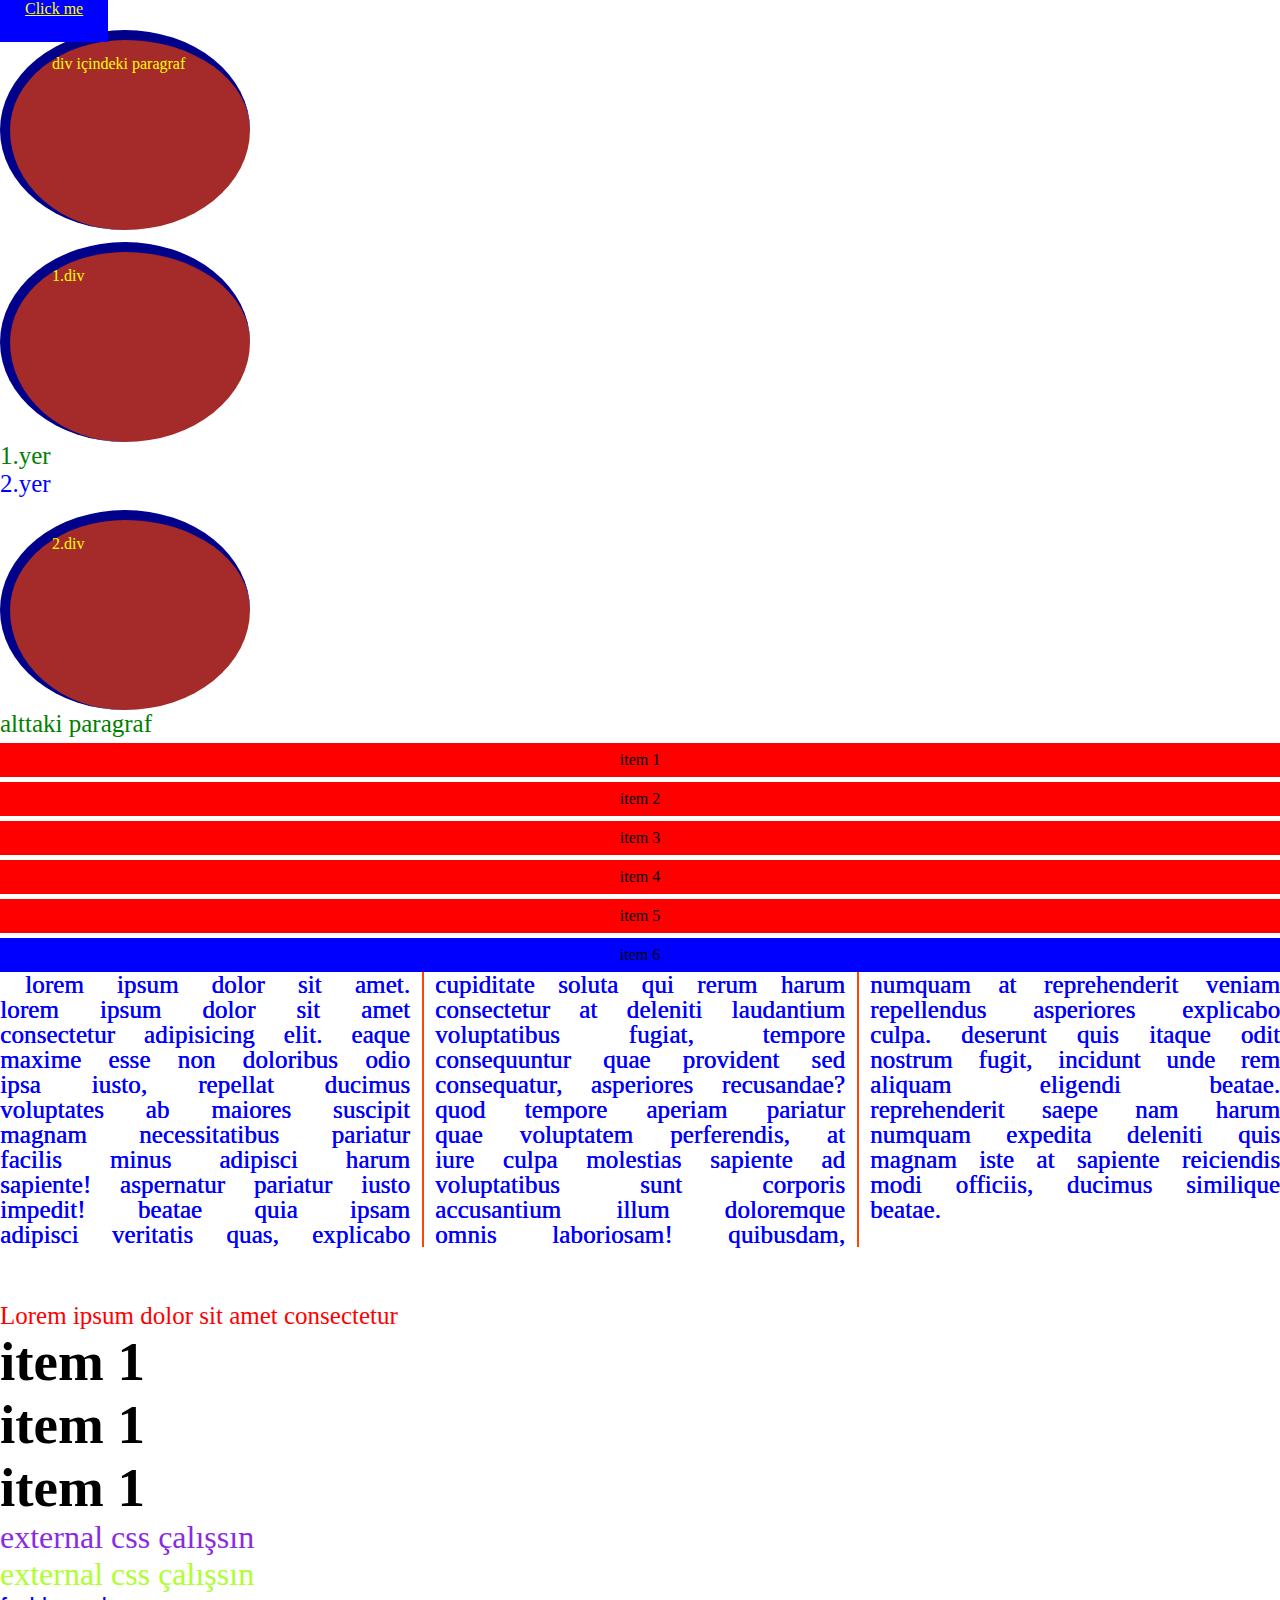
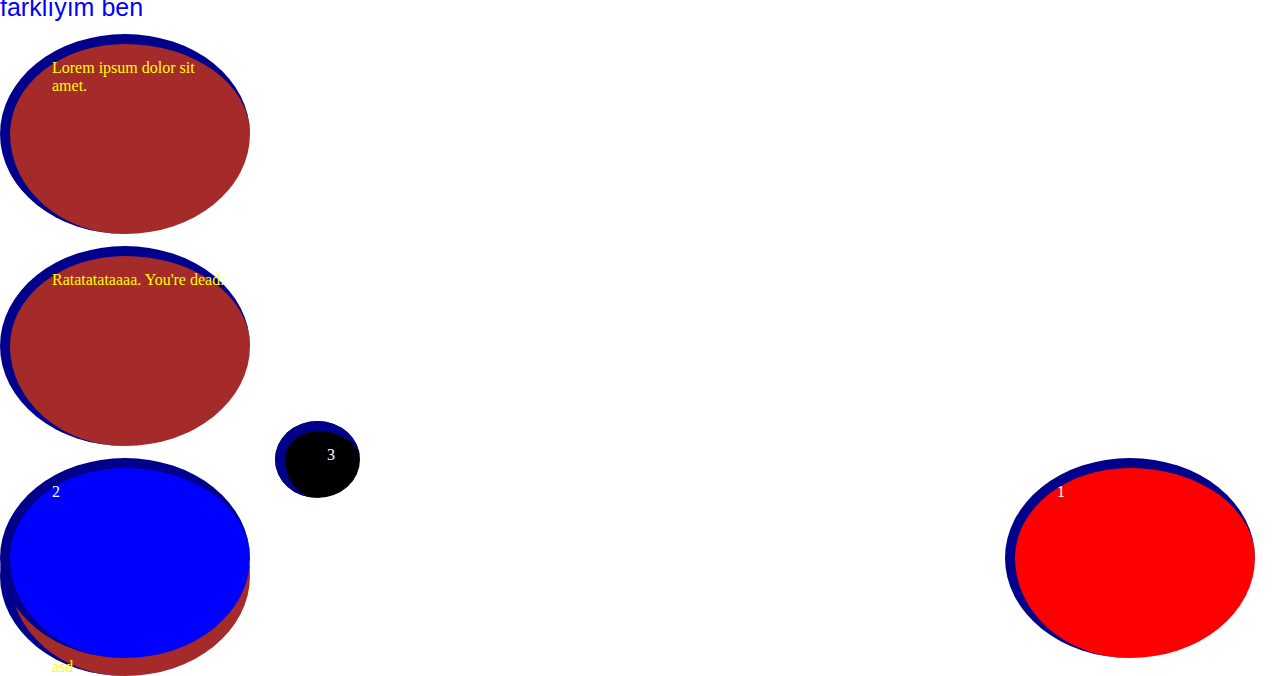
<file: 2_ders_css/index.html>
<!DOCTYPE html>
<html lang="en">
  <head>
    <meta charset="UTF-8" />
    <meta http-equiv="X-UA-Compatible" content="IE=edge" />
    <meta name="viewport" content="width=device-width, initial-scale=1.0" />
    <title>Document</title>

    <!-- internal css: sadece o sayfanın tamamında -->
    <style>
      h3 {
        font-size: 55px;
      }
    </style>
    <!-- external css -->
    <link rel="stylesheet" href="style.css" />
  </head>
  <body>






    <a class="click_me" href="http:\\www.bilgeadam.com" target="_blank">Click me</a>




    <div>

        <p>div içindeki paragraf</p>
    </div>

    <div>1.div</div>
    <p>1.yer</p>
    <p>2.yer</p>
    <div>2.div</div>
    <p>alttaki paragraf</p>

    <ul>
        <li>item 1</li>
        <li>item 2</li>
        <li>item 3</li>
        <li>item 4</li>
        <li>item 5</li>
        <li>item 6</li>
    </ul>
    <!-- css syntax key:Value; -->

    <!-- inline css : sadece o satırda çalışır-->

    <p class="text4">
      Lorem ipsum dolor sit amet. Lorem ipsum dolor sit amet consectetur
      adipisicing elit. Eaque maxime esse non doloribus odio ipsa iusto,
      repellat ducimus voluptates ab maiores suscipit magnam necessitatibus
      pariatur facilis minus adipisci harum sapiente! Aspernatur pariatur iusto
      impedit! Beatae quia ipsam adipisci veritatis quas, explicabo cupiditate
      soluta qui rerum harum consectetur at deleniti laudantium voluptatibus
      fugiat, tempore consequuntur quae provident sed consequatur, asperiores
      recusandae? Quod tempore aperiam pariatur quae voluptatem perferendis, at
      iure culpa molestias sapiente ad voluptatibus sunt corporis accusantium
      illum doloremque omnis laboriosam! Quibusdam, numquam at reprehenderit
      veniam repellendus asperiores explicabo culpa. Deserunt quis itaque odit
      nostrum fugit, incidunt unde rem aliquam eligendi beatae. Reprehenderit
      saepe nam harum numquam expedita deleniti quis magnam iste at sapiente
      reiciendis modi officiis, ducimus similique beatae.
    </p>
    <p style="color: red" ;font-size: 25px;>
      Lorem ipsum dolor sit amet consectetur
    </p>
    <h3>item 1</h3>
    <h3>item 1</h3>
    <h3>item 1</h3>

    <!-- class=public -->
    <!-- id=private -->
    <p class="bilgeadam_class">external css çalışsın</p>
    <p id="bilgeadam_id">external css çalışsın</p>
    <p id="unique">farklıyım ben</p>
    <p class="burak" id="gunes"></p>
    <div>
      <p>Lorem ipsum dolor sit amet.</p>
    </div>

    <div>
      <p>Ratatatataaaa. You're dead.</p>
    </div>
    <style>
      h3 {
        font-size: 55px;
      }
      .div_float {
        color: white;
        background-color: black;
        display: inline;
        margin-right: 25px;
      }
    </style>

    <div class="div_float" style="background: red; float:right">1</div>
    <div class="div_float" style="background: blue; float:left">2</div>
    <div class="div_float">3</div>


    <div class="div_shadow">

        asd
        
        </div>



  </body>
</html>
</file>
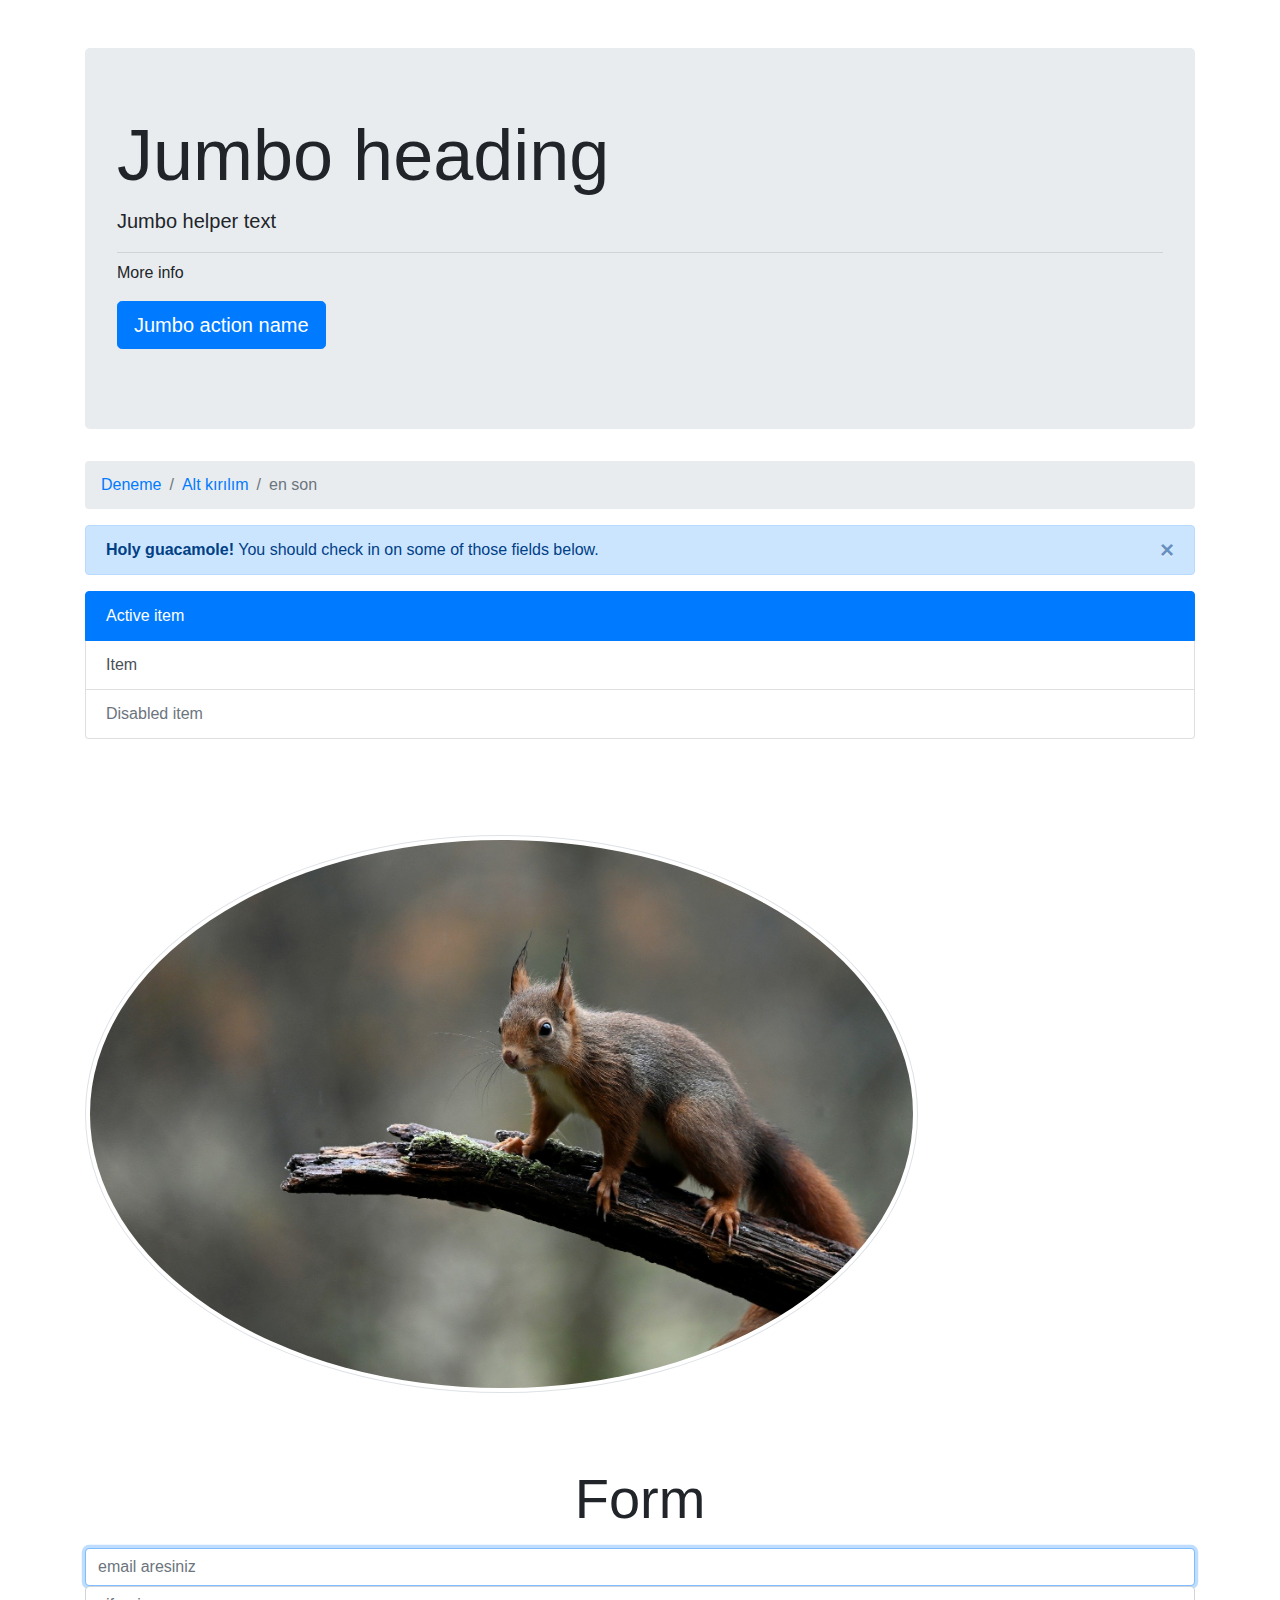
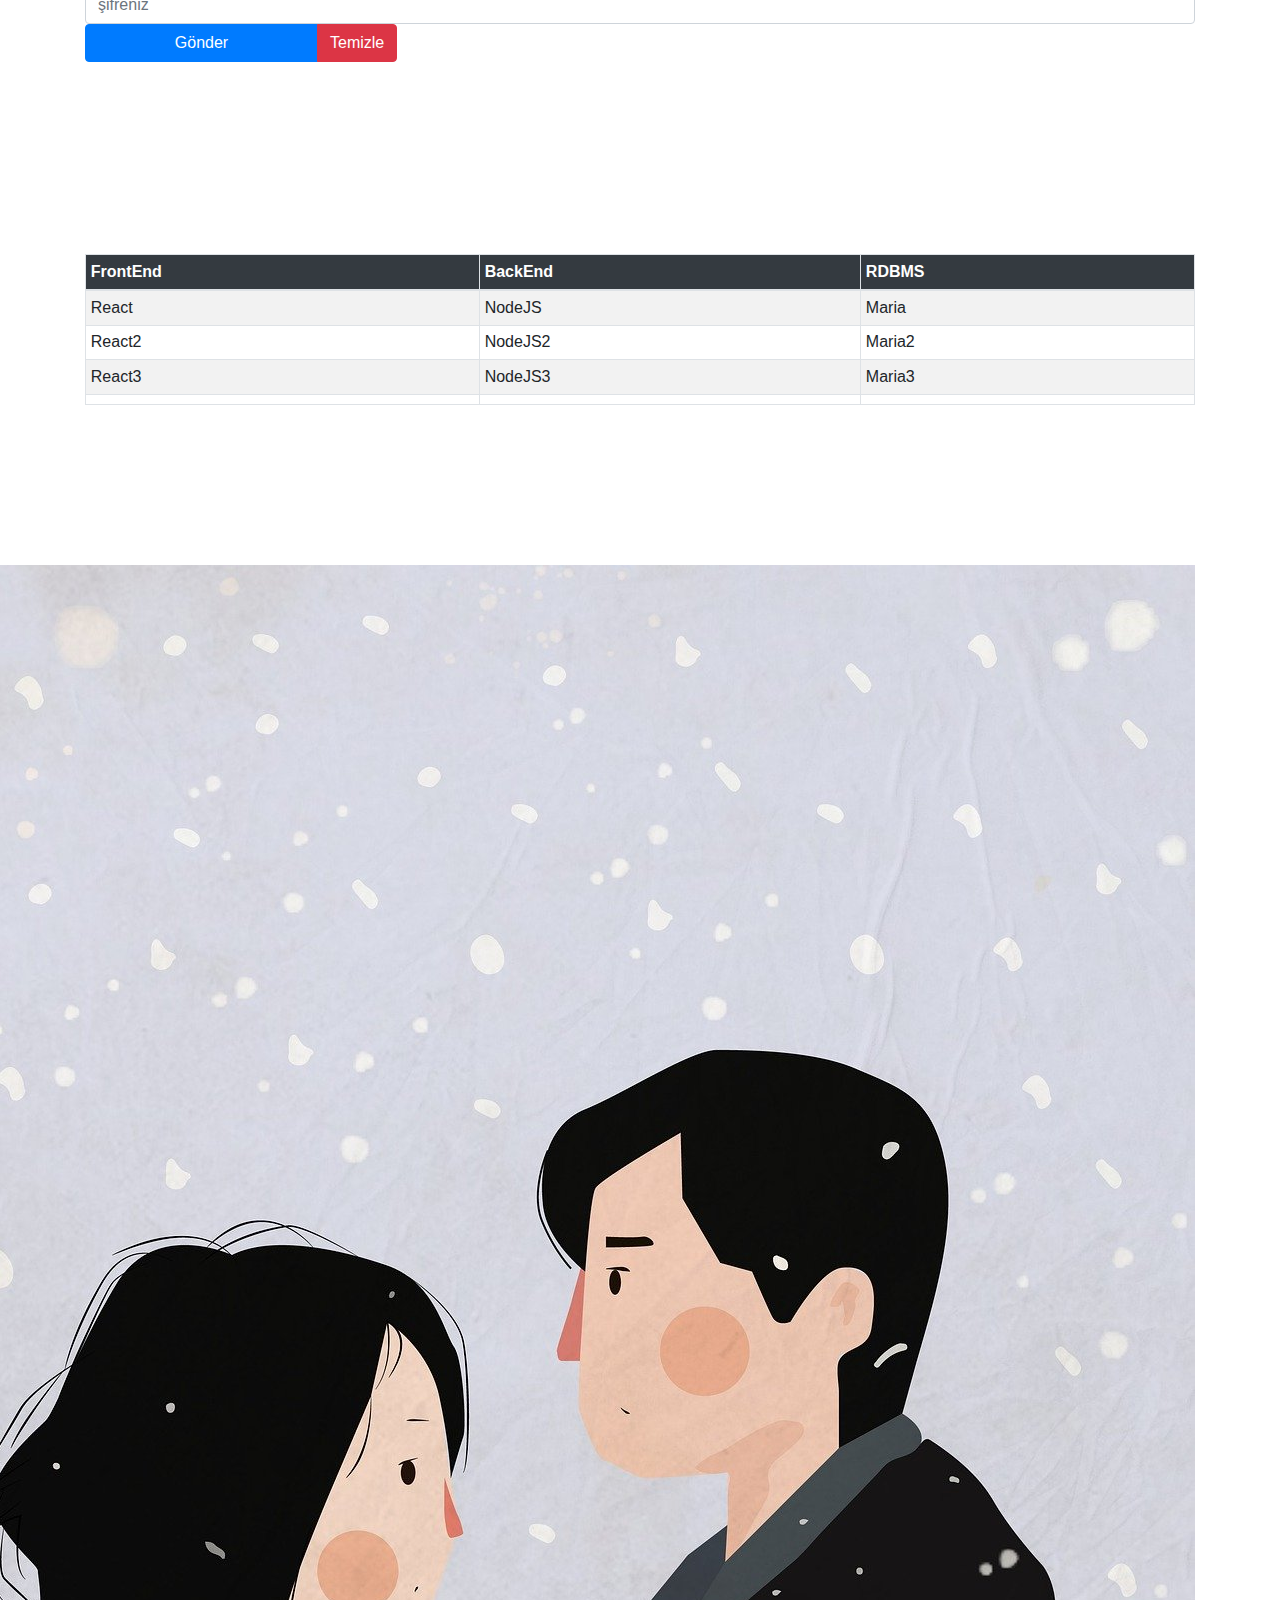
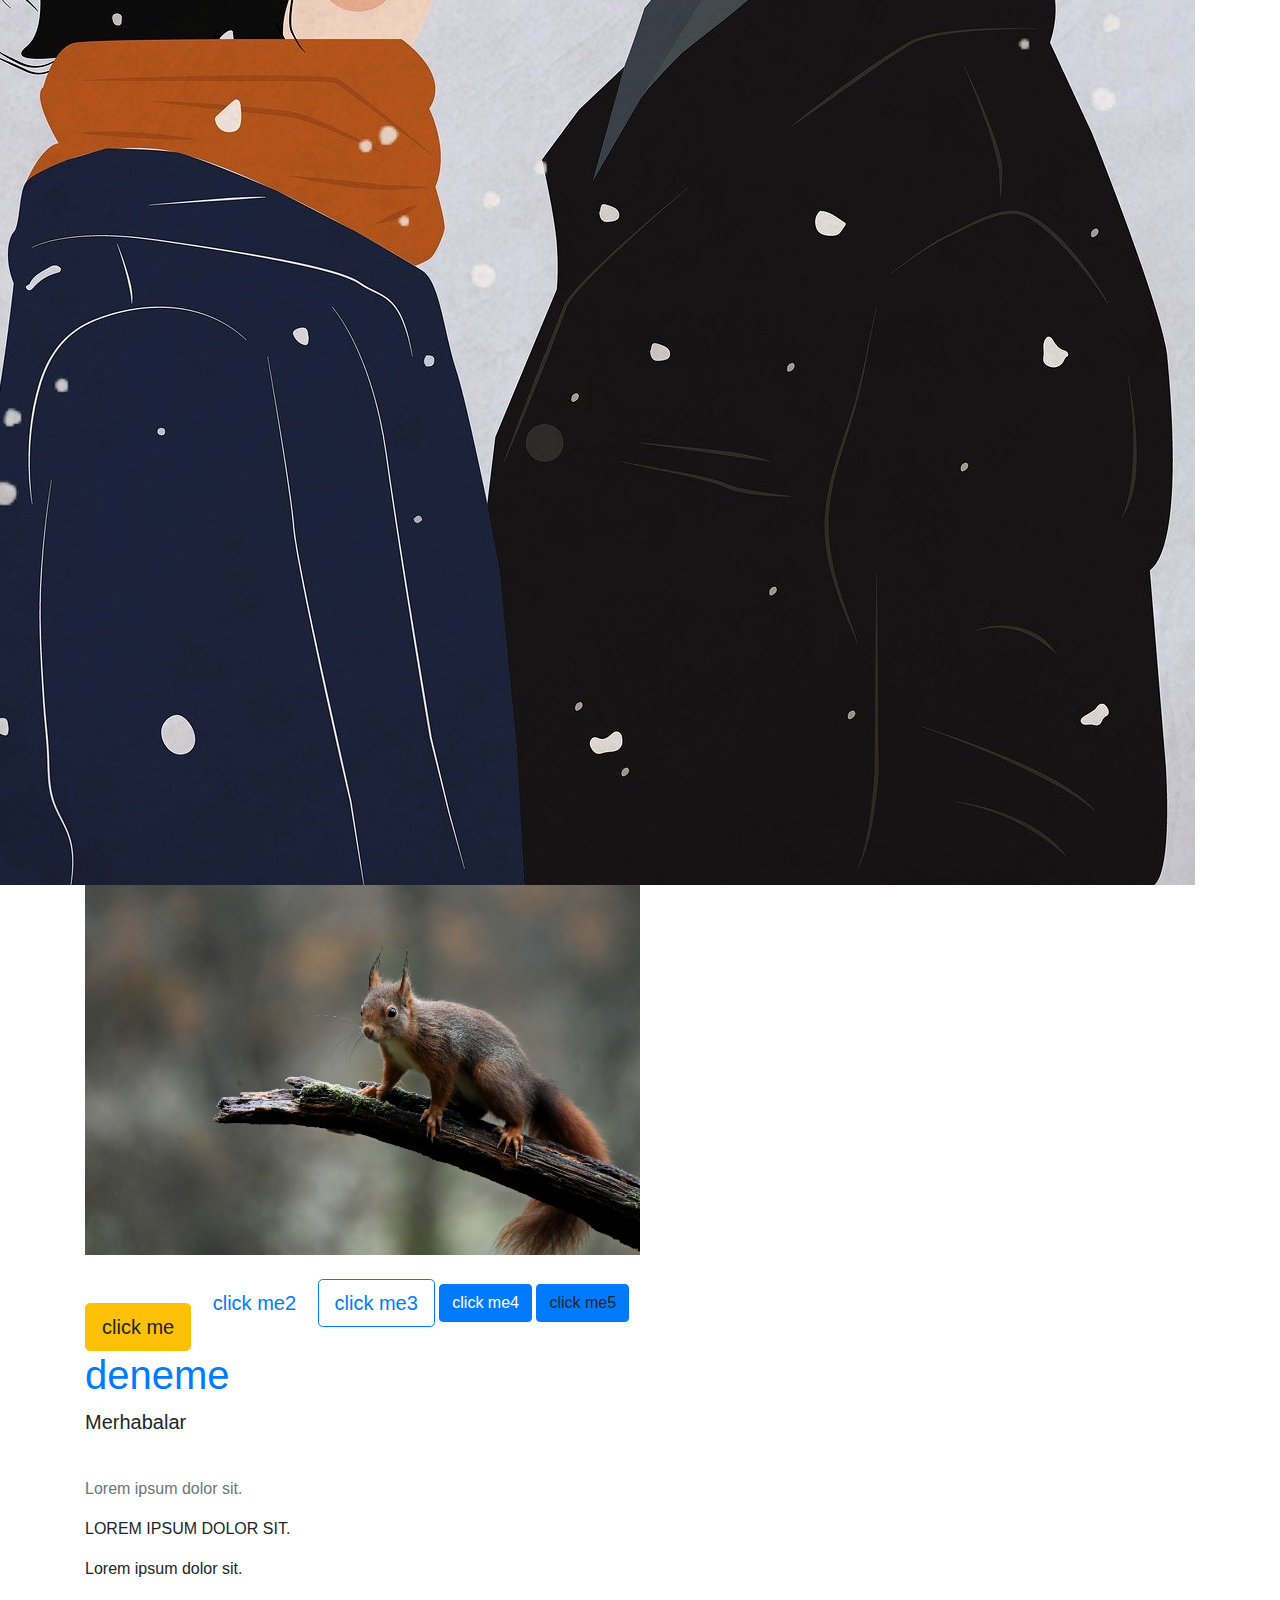
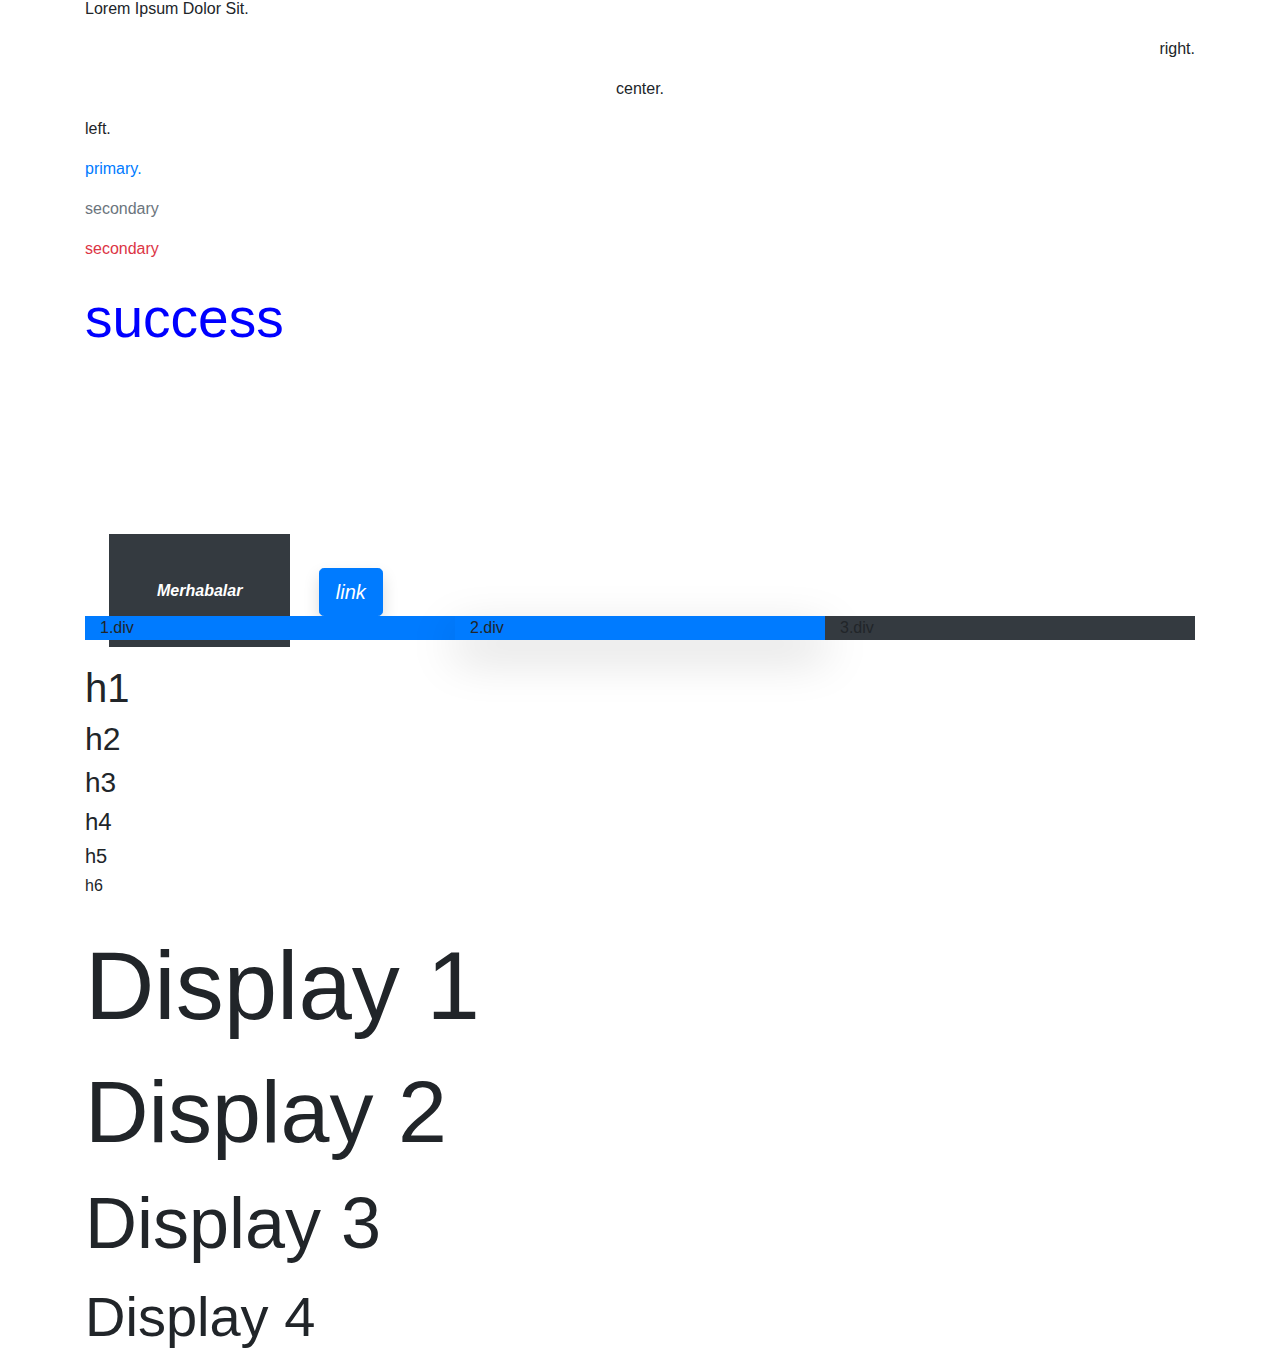
<file: bootstrap/index.html>
<!DOCTYPE html>
<html lang="en">
  <head>
    <title>Title</title>
    <!-- Required meta tags -->
    <meta charset="utf-8" />
    <meta
      name="viewport"
      content="width=device-width, initial-scale=1, shrink-to-fit=no"
    />

    <!-- Bootstrap CSS -->
    <link
      rel="stylesheet"
      href="https://stackpath.bootstrapcdn.com/bootstrap/4.3.1/css/bootstrap.min.css"
      integrity="sha384-ggOyR0iXCbMQv3Xipma34MD+dH/1fQ784/j6cY/iJTQUOhcWr7x9JvoRxT2MZw1T"
      crossorigin="anonymous"
    />
  </head>
  <body class="container">
    <br /><br />

    <div class="jumbotron">
      <h1 class="display-3">Jumbo heading</h1>
      <p class="lead">Jumbo helper text</p>
      <hr class="my-2" />
      <p>More info</p>
      <p class="lead">
        <a class="btn btn-primary btn-lg" href="Jumbo action link" role="button"
          >Jumbo action name</a
        >
      </p>
    </div>

    <ol class="breadcrumb">
      <li class="breadcrumb-item"><a href="#">Deneme</a></li>
      <li class="breadcrumb-item"><a href="#">Alt kırılım</a></li>
      <li class="breadcrumb-item active">en son</li>
    </ol>

    <div class="alert alert-primary alert-dismissible fade show" role="alert">
      <button
        type="button"
        class="close"
        data-dismiss="alert"
        aria-label="Close"
      >
        <span aria-hidden="true">&times;</span>
        <span class="sr-only">Close</span>
      </button>
      <strong>Holy guacamole!</strong> You should check in on some of those
      fields below.
    </div>

    <div class="list-group">
      <a href="#" class="list-group-item list-group-item-action active"
        >Active item</a
      >
      <a href="#" class="list-group-item list-group-item-action">Item</a>
      <a href="#" class="list-group-item list-group-item-action disabled"
        >Disabled item</a
      >
    </div>
    <br /><br /><br /><br />

    <img
      src="../img/2.jpg"
      class="w-75 h-50 rounded-circle img-thumbnail img-fluid"
      alt=""
    />

    <br /><br /><br /><br />

    <p class="display-4 text-center">Form</p>
    <form action="">
      <div class="from-group">
        <input
          type="email"
          class="form-control"
          placeholder="email aresiniz"
          autofocus
          required
        />
      </div>
      <div class="from-group">
        <input
          type="password"
          class="form-control"
          placeholder="şifreniz"
          required
        />
      </div>
      <div class="btn-group">
        <input type="text" class="btn btn-primary" value="Gönder" />
        <input type="reset" class="btn btn-danger" value="Temizle" />
      </div>
    </form>
    <br /><br /><br /><br />

    

    <br /><br /><br /><br />
    <table class="table table-striped table-bordered table-sm table-hover">
      <thead>
        <tr class="bg-dark text-white">
          <th>FrontEnd</th>
          <th>BackEnd</th>
          <th>RDBMS</th>
        </tr>
      </thead>
      <tbody>
        <tr>
          <td>React</td>
          <td>NodeJS</td>
          <td>Maria</td>
        </tr>
        <tr>
          <td>React2</td>
          <td>NodeJS2</td>
          <td>Maria2</td>
        </tr>
        <tr>
          <td>React3</td>
          <td>NodeJS3</td>
          <td>Maria3</td>
        </tr>
        <tr>
          <td></td>
          <td></td>
          <td></td>
        </tr>
      </tbody>
    </table>

    <br /><br /><br /><br /><br /><br />

    <img
      class="clearfix float-right"
      src="../img/1.jpg"
      alt=""
      srcset=""
    /><br />
    <img class="w-50" src="../img/2.jpg" alt="" srcset="" /><br />

    <button class="btn btn-warning mt-5 btn-lg">click me</button>
    <button class="btn btn-link btn-lg">click me2</button>
    <button class="btn btn-outline-primary btn-lg">click me3</button>
    <button class="btn btn-primary btn-active">click me4</button>
    <a class="btn btn-primary btn-disabled">click me5</a>

    <!-- start code -->
    <h1 class="text-primary">deneme</h1>
    <!-- grid layout: 12 eş parçaya böler
xs<sm<md<lg<xl -->

    <p class="lead">Merhabalar</p>
    <br />
    <p class="text-muted">Lorem ipsum dolor sit.</p>
    <p class="text-uppercase">Lorem ipsum dolor sit.</p>
    <p class="text-lowecase">Lorem ipsum dolor sit.</p>
    <p class="text-capitalize">Lorem ipsum dolor sit.</p>
    <p class="text-right">right.</p>
    <p class="text-center">center.</p>
    <p class="text-left">left.</p>

    <p style="color: red" class="text-primary">primary.</p>
    <p class="text-secondary">secondary</p>
    <p class="text-danger">secondary</p>
    <p style="font-size: 55px; color: blue !important" class="text-success">
      success
    </p>
    <br /><br /><br /><br /><br /><br /><br /><br />
    <span
      class="text-white bg-dark font-italic font-weight-bold w-50 h-25 p-5 m-4"
      >Merhabalar</span
    >
    <div
      style="font-size: 55px"
      class="
        text-white
        bg-dark
        font-italic font-weight-bold
        w-50
        h-25
        border border-danger
        rounded
        d-none
      "
    >
      2.div
    </div>

    <a
      href=""
      class="btn btn-primary btn-lg shadow text-center font-italic display-4"
      >link</a
    >

    <div class="container">
      <div class="row">
        <span class="col-md-4 col-sm-12 bg-primary">1.div</span>
        <br />
        <span class="col-md-4 col-sm-12 bg-primary shadow-lg">2.div</span>
        <span class="col-md-4 col-sm-12 bg-dark">3.div</span>
      </div>
    </div>
    <br />
    <p class="h1">h1</p>
    <p class="h2">h2</p>
    <p class="h3">h3</p>
    <p class="h4">h4</p>
    <p class="h5">h5</p>
    <p class="h6">h6</p>
    <br />
    <p class="display-1">Display 1</p>
    <p class="display-2">Display 2</p>
    <p class="display-3">Display 3</p>
    <p class="display-4">Display 4</p>

    <!-- Optional JavaScript -->
    <!-- jQuery first, then Popper.js, then Bootstrap JS -->
    <script
      src="https://code.jquery.com/jquery-3.3.1.slim.min.js"
      integrity="sha384-q8i/X+965DzO0rT7abK41JStQIAqVgRVzpbzo5smXKp4YfRvH+8abtTE1Pi6jizo"
      crossorigin="anonymous"
    ></script>
    <script
      src="https://cdnjs.cloudflare.com/ajax/libs/popper.js/1.14.7/umd/popper.min.js"
      integrity="sha384-UO2eT0CpHqdSJQ6hJty5KVphtPhzWj9WO1clHTMGa3JDZwrnQq4sF86dIHNDz0W1"
      crossorigin="anonymous"
    ></script>
    <script
      src="https://stackpath.bootstrapcdn.com/bootstrap/4.3.1/js/bootstrap.min.js"
      integrity="sha384-JjSmVgyd0p3pXB1rRibZUAYoIIy6OrQ6VrjIEaFf/nJGzIxFDsf4x0xIM+B07jRM"
      crossorigin="anonymous"
    ></script>
  </body>
</html>
</file>
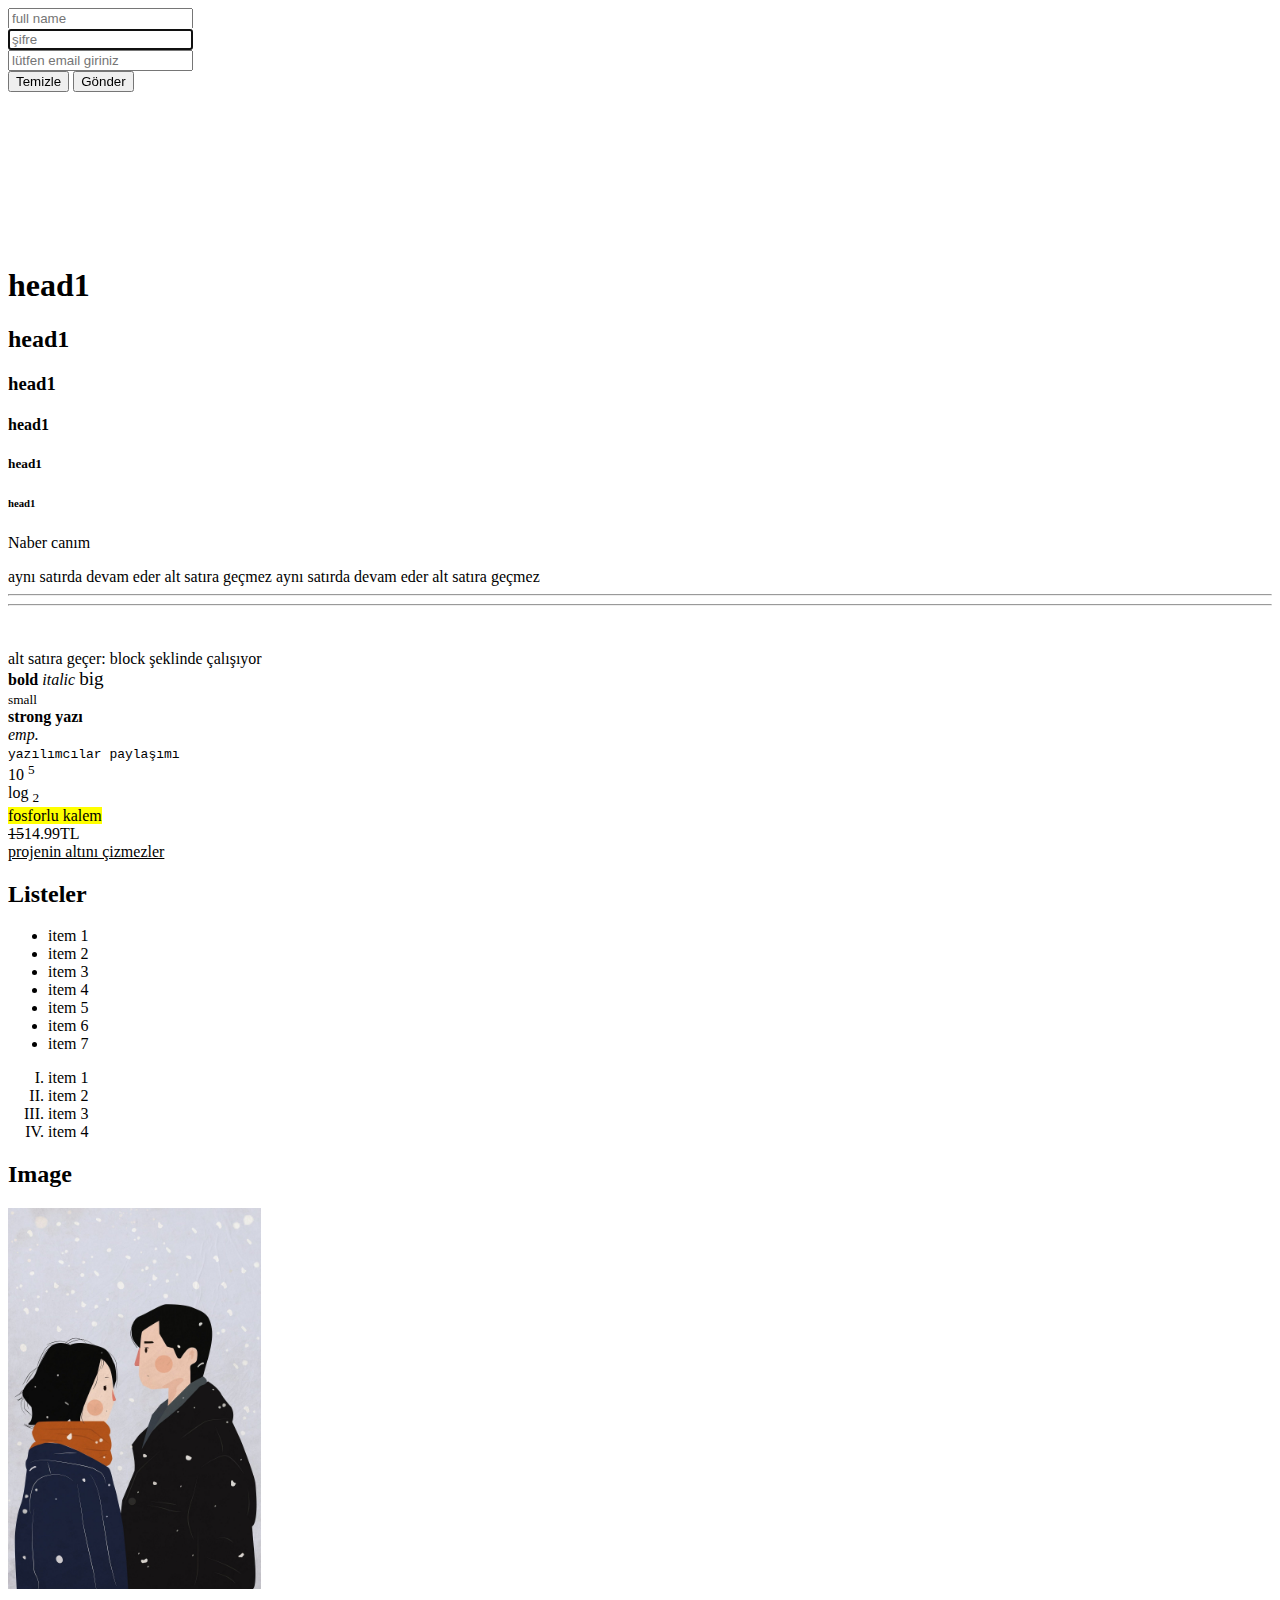
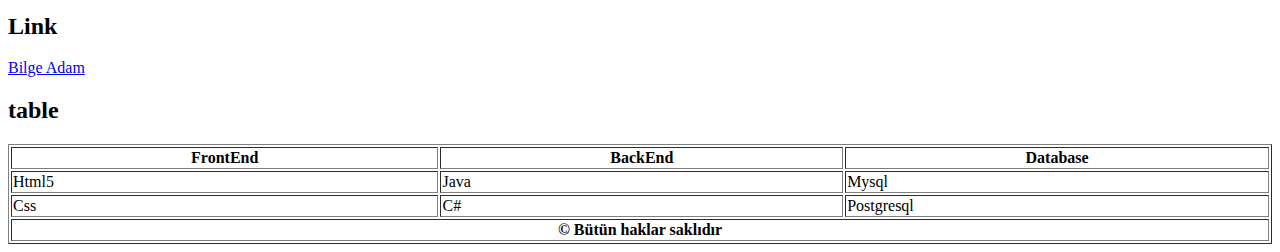
<file: 1_ders_html/template.html>
<!-- hmtl5 standartına yaz -->
<!DOCTYPE html>
<!-- dil -->
<html lang="tr">
<!-- for seo -->
<head>
    <!-- türkçe karakter sorununu çözmek için UTF-8 -->
    <meta charset="UTF-8">
    <meta http-equiv="X-UA-Compatible" content="IE=edge">
    <!-- responsive design için gerekli -->
    <meta name="viewport" content="width=device-width, initial-scale=1.0">
    <title>Üst Sayfada Görünecek</title>
</head>
<body>

    <form action="index.html" method="get">

        <input type="email" placeholder="full name"required/><br/>
        <input type="password" placeholder="şifre"autofocus/><br/>
        <input type="email" placeholder="lütfen email giriniz" /><br/>
<input type="reset" value="Temizle">
<input type="submit" value="Gönder">
    </form>


<video src="https://www.youtube.com/watch?v=IwcxAnZzItg"></video>


 <iframe src="http://www.google.com" frameborder="0"></iframe>

<h1>head1</h1>
<h2>head1</h2>
<h3>head1</h3>
<h4>head1</h4>
<h5>head1</h5>
<h6>head1</h6>

<!--  paragraf -->
<p>Naber canım</p>

<!--  span -->
<span>aynı satırda devam eder alt satıra geçmez</span>
<span>aynı satırda devam eder alt satıra geçmez</span>
<hr>
<hr/>
<br><br>
<!--  div -->
<div>alt satıra geçer: block şeklinde çalışıyor</div>

<!--formatter -->
<b>bold</b>
<i>italic</i>
<big>big</big><br>
<small>small</small><br>
<strong>strong yazı</strong><br>
<em>emp.</em><br>
<code>yazılımcılar paylaşımı</code><br>
10 <sup>5</sup><br>
log <sub>2</sub><br>
<mark>fosforlu kalem</mark><br>
<del>15</del>14.99TL<br>
<ins>projenin altını çizmezler</ins><br>


<!-- Listeler -->

<h2>Listeler</h2>
<ul>
    <li>item 1</li>
    <li>item 2</li>
    <li>item 3</li>
    <li>item 4</li>
    <li>item 5</li>
    <li>item 6</li>
    <li>item 7</li>
</ul>

<ol start="1" type="I">
    <li>item 1</li>
    <li>item 2</li>
    <li>item 3</li>
    <li>item 4</li>

</ol>

<h2>Image</h2>
<img src="../img/1.jpg" alt="resim yok" height="20%" width="20%">

<h2>Link</h2>
<a href="http://www.bilgeadam.com" target="_blank" >Bilge Adam</a>

<h2>table</h2>
<table border="1" width="100%">
    <thead>
        <tr>
            <th>FrontEnd</th>
            <th>BackEnd</th>
            <th>Database</th>
        </tr>
    </thead>
        <tbody>
            <tr>
                <td>Html5</td>
                <td>Java</td>
                <td>Mysql</td>
            </tr>
            <tr>
                <td>Css</td>
                <td>C#</td>
                <td>Postgresql</td>
            </tr>
        </tbody>
            <tfoot>
                <tr>
                    <th colspan="3">&copy; Bütün haklar saklıdır</th>
                   
                </tr>
            </tfoot>
        </tbody>
    </thead>
</table>






</body>
</html>
</file>
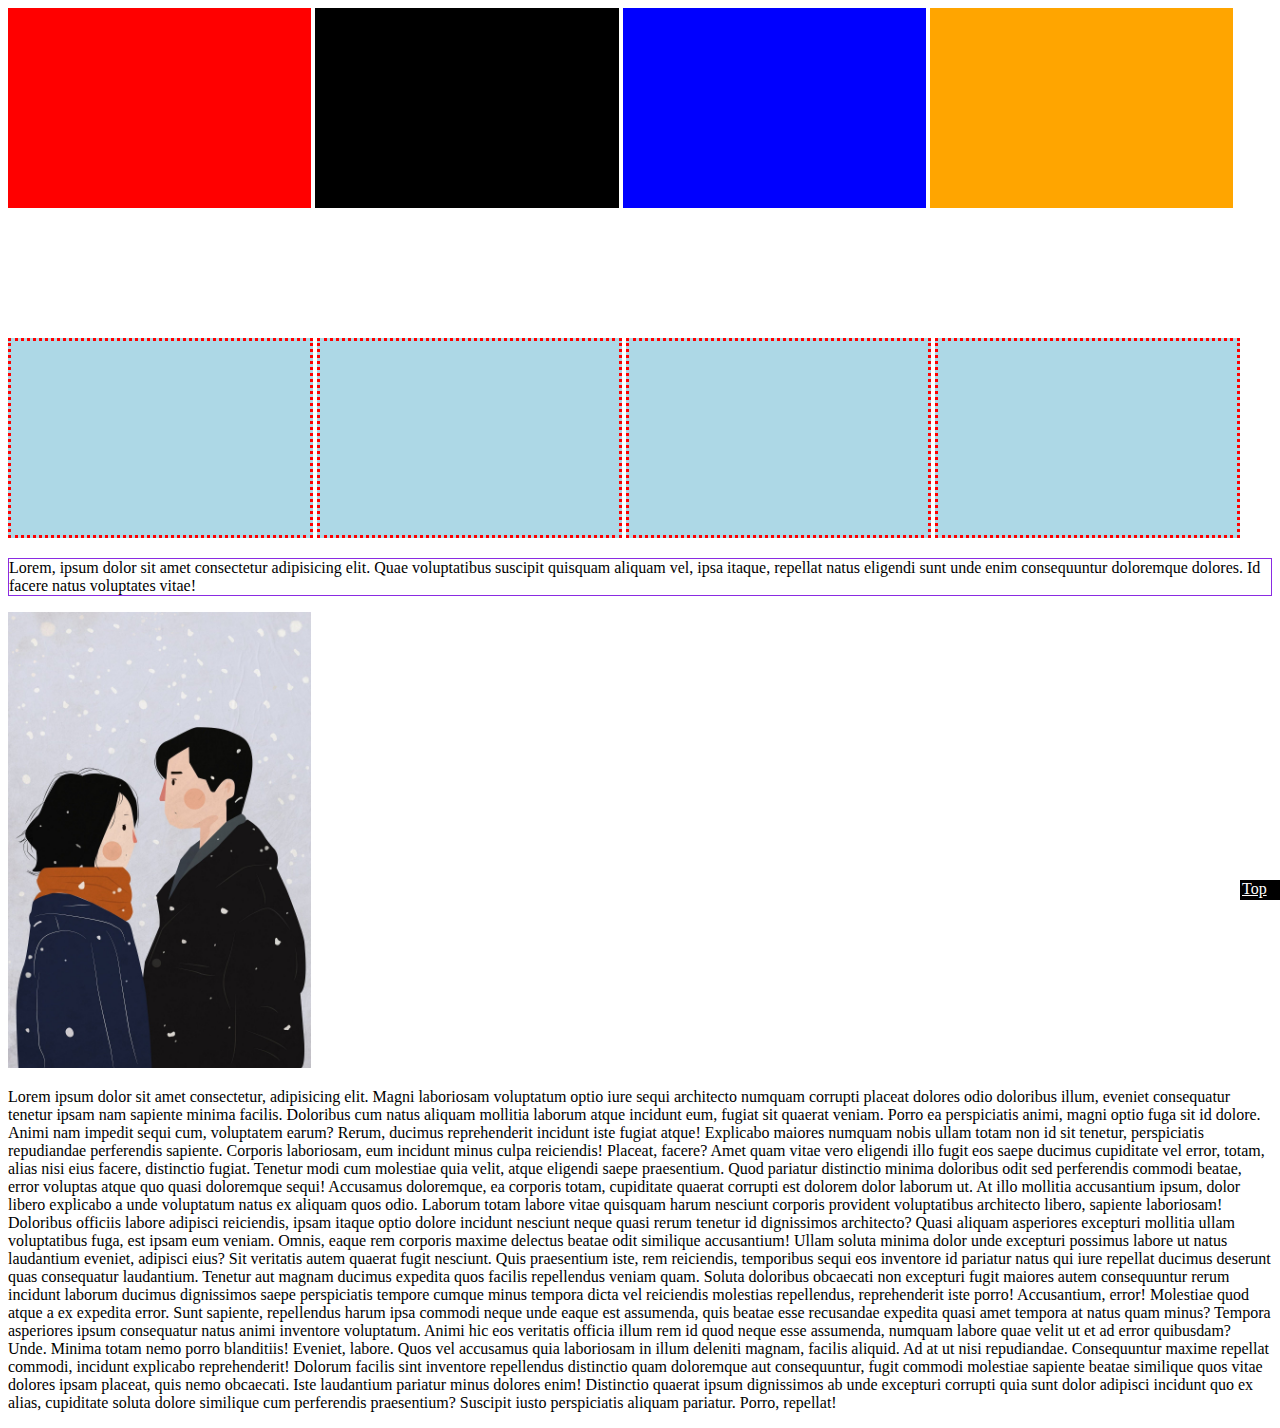
<file: 2_ders_css/index2.html>
<!DOCTYPE html>
<html lang="en">
  <head>
    <meta charset="UTF-8" />
    <meta http-equiv="X-UA-Compatible" content="IE=edge" />
    <meta name="viewport" content="width=device-width, initial-scale=1.0" />
    <title>2.Part</title>
    <link rel="stylesheet" href="style2.css" />
  </head>
  <body>
    <div class="div1" style="background: red"></div>
    <div class="div1" style="background: black"></div>
    <div class="div1" style="background: blue"></div>
    <div class="div1" style="background: orange"></div>
    <br /><br /><br /><br /><br /><br /><br /><br />

    <div class="box_sizing"></div>
    <div class="box_sizing"></div>
    <div class="box_sizing"></div>
    <div class="box_sizing"></div>

    <p id="paragraf">
        Lorem, ipsum dolor sit amet consectetur adipisicing elit. Quae
        voluptatibus suscipit quisquam aliquam vel, ipsa itaque, repellat natus
        eligendi sunt unde enim consequuntur doloremque dolores. Id facere natus
        voluptates vitae!
    </p>
    <div><img src="../img/1.jpg" alt="" /></div>
    <p>
      Lorem ipsum dolor sit amet consectetur, adipisicing elit. Magni laboriosam
      voluptatum optio iure sequi architecto numquam corrupti placeat dolores
      odio doloribus illum, eveniet consequatur tenetur ipsam nam sapiente
      minima facilis. Doloribus cum natus aliquam mollitia laborum atque
      incidunt eum, fugiat sit quaerat veniam. Porro ea perspiciatis animi,
      magni optio fuga sit id dolore. Animi nam impedit sequi cum, voluptatem
      earum? Rerum, ducimus reprehenderit incidunt iste fugiat atque! Explicabo
      maiores numquam nobis ullam totam non id sit tenetur, perspiciatis
      repudiandae perferendis sapiente. Corporis laboriosam, eum incidunt minus
      culpa reiciendis! Placeat, facere? Amet quam vitae vero eligendi illo
      fugit eos saepe ducimus cupiditate vel error, totam, alias nisi eius
      facere, distinctio fugiat. Tenetur modi cum molestiae quia velit, atque
      eligendi saepe praesentium. Quod pariatur distinctio minima doloribus odit
      sed perferendis commodi beatae, error voluptas atque quo quasi doloremque
      sequi! Accusamus doloremque, ea corporis totam, cupiditate quaerat
      corrupti est dolorem dolor laborum ut. At illo mollitia accusantium ipsum,
      dolor libero explicabo a unde voluptatum natus ex aliquam quos odio.
      Laborum totam labore vitae quisquam harum nesciunt corporis provident
      voluptatibus architecto libero, sapiente laboriosam! Doloribus officiis
      labore adipisci reiciendis, ipsam itaque optio dolore incidunt nesciunt
      neque quasi rerum tenetur id dignissimos architecto? Quasi aliquam
      asperiores excepturi mollitia ullam voluptatibus fuga, est ipsam eum
      veniam. Omnis, eaque rem corporis maxime delectus beatae odit similique
      accusantium! Ullam soluta minima dolor unde excepturi possimus labore ut
      natus laudantium eveniet, adipisci eius? Sit veritatis autem quaerat fugit
      nesciunt. Quis praesentium iste, rem reiciendis, temporibus sequi eos
      inventore id pariatur natus qui iure repellat ducimus deserunt quas
      consequatur laudantium. Tenetur aut magnam ducimus expedita quos facilis
      repellendus veniam quam. Soluta doloribus obcaecati non excepturi fugit
      maiores autem consequuntur rerum incidunt laborum ducimus dignissimos
      saepe perspiciatis tempore cumque minus tempora dicta vel reiciendis
      molestias repellendus, reprehenderit iste porro! Accusantium, error!
      Molestiae quod atque a ex expedita error. Sunt sapiente, repellendus harum
      ipsa commodi neque unde eaque est assumenda, quis beatae esse recusandae
      expedita quasi amet tempora at natus quam minus? Tempora asperiores ipsum
      consequatur natus animi inventore voluptatum. Animi hic eos veritatis
      officia illum rem id quod neque esse assumenda, numquam labore quae velit
      ut et ad error quibusdam? Unde. Minima totam nemo porro blanditiis!
      Eveniet, labore. Quos vel accusamus quia laboriosam in illum deleniti
      magnam, facilis aliquid. Ad at ut nisi repudiandae. Consequuntur maxime
      repellat commodi, incidunt explicabo reprehenderit! Dolorum facilis sint
      inventore repellendus distinctio quam doloremque aut consequuntur, fugit
      commodi molestiae sapiente beatae similique quos vitae dolores ipsam
      placeat, quis nemo obcaecati. Iste laudantium pariatur minus dolores enim!
      Distinctio quaerat ipsum dignissimos ab unde excepturi corrupti quia sunt
      dolor adipisci incidunt quo ex alias, cupiditate soluta dolore similique
      cum perferendis praesentium? Suscipit iusto perspiciatis aliquam pariatur.
      Porro, repellat!
    </p>

    <div id="back_to_top"><a href="">Top</a></div>
  </body>
</html>
</file>
<file: 2_ders_css/style.css>
/* class */
.bilgeadam_class {
  color: blueviolet;
  font-size: 2rem;
}

/* id */
#bilgeadam_id {
  color: greenyellow;

  /* important=zorunlu */
  font-size: 2rem !important;
}

/* renklerde 0 (siyah)
renkler f (f) */

div {
  width: 250px;
  height: 200px;
  color: yellow;
  background-color: brown;
  padding: 15px 25px 35px 42px;
  margin-top: 12px;
  border-top: 10px solid darkblue;
  border-left: 10px solid darkblue;
  border-radius: 50%;
}

/* important > inlinecss > internalcss > external */

#unique {
  font-size: 25px;
  font-weight: 500px;
  font-family: Arial, Helvetica, sans-serif;
}

.text4 {
  margin-bottom: 55px;
  text-align: justify;
  text-decoration: none;
  text-transform: lowercase;
  text-indent: 25px;
  text-shadow: 0.5px 0.4px;
  letter-spacing: 0.1px;
  line-height: 25px;
  word-spacing: 15px;
  column-count: 3;
  column-rule: 2px solid orangered;

  /* height and width için inline block */
  display: inline-block;
}

.clearfix::after {
  content: "";
  clear: both;
  display: block;
}
ul {
  list-style-type: none;
  text-decoration: none;
}

ul li {
  background: red;
  margin-top: 5px;
  text-align: center;
  padding: 8px 0;
}
ul li:last-child {
  background: blue;
}

* {
  margin: 0;
  padding: 0;
  box-sizing: border-box;
}

/* divin içindeki tüm paragraflar */
div > p {
  color: yellow;
}
/* div aynı seviye */
div ~ p {
  color: blue;
  font-size: 25px;
}
/* div aynı seviyede ilk p */
div + p {
  color: green;
  font-size: 25px;
}

.click_me:link {
  background-color: blue;
  color: yellow;
  padding: 25px;
}

.clink_me:hover {
  background-color: yellow;
  color: blue;
  padding: 25px;
}
.clink_me:active {
    background-color: orange;
    color: purple;
    padding: 25px;
  }
.clink_me:visited {
    background-color: red;
    color: blue;
    padding: 25px;
  }
.div_shadow:hover{
    box-shadow: 1px 2px 38px 12px salmon;
}
</file>
<file: 2_ders_css/style2.css>
/* F-A-R-S-S POSITION TYPES BABYYYYY
F-fixed:Sabitliyor
A-absolute 0,0 her şeyden bağımsız ayarlıyor
R-body ye göre ayarlıyor kendini
S-stick:aşağı yukarı scroll down ve ya up yaptığında kendini göstermeye devam ediyor
S-static(Default)

*/
#back_to_top {
  max-width: 40px;
  height: 20px;
  background: black;
  position: fixed;
  right: 0;
  bottom: 0;
}
#back_to_top a {
  color: white;
  margin: 2px 5%;
}

img {
  max-width: 100%;
  height: auto;
}
img:hover {
  box-shadow: 1px 1px 5px 2px rgba(0, 0, 0, 0.7);
  transition: 2s all;
  object-fit: cover;
  object-position: center;
}

ul li {
  list-style-type: none;
  text-decoration: none;
}

.box_sizing {
  background: lightblue;
  height: (200px);
  width: 305px;
  padding: 20px;
  border: 3px dotted red;
  display: inline-block;
  box-sizing: border-box;
}

.box_sizing:hover {
  height: 250px;
  width: 400px;
  background: black;
  color: lightblue;
  transition: 3s all;
}

div {
  width: 24%;
  height: 200px;
  display: inline-block;
}

/* msi */
/* break point 10<x<699 */
@media (min-width: 10px) and (max-width:699px) {
  .div1 {
    width: 100%;
  }
}

@media (min-width: 700px) and (max-width:899px) {
  .div1 {
    width: 49%;
  }
}
@media (min-width: 900px) and (max-width:1199px) {
  .div1 {
    width: 30%;
  }
}

@media screen and (min-width: 1200px)  {
  .div1 {
    width: 24%;
  }
}
/* absolute: sıfıra sıfır olarak kendine göre yerleştiriyor
relative: 

*/
#paragraf {
    border: 1px solid blueviolet;
    position: sticky;
    top: 3px;
    background: white;
}
</file>
